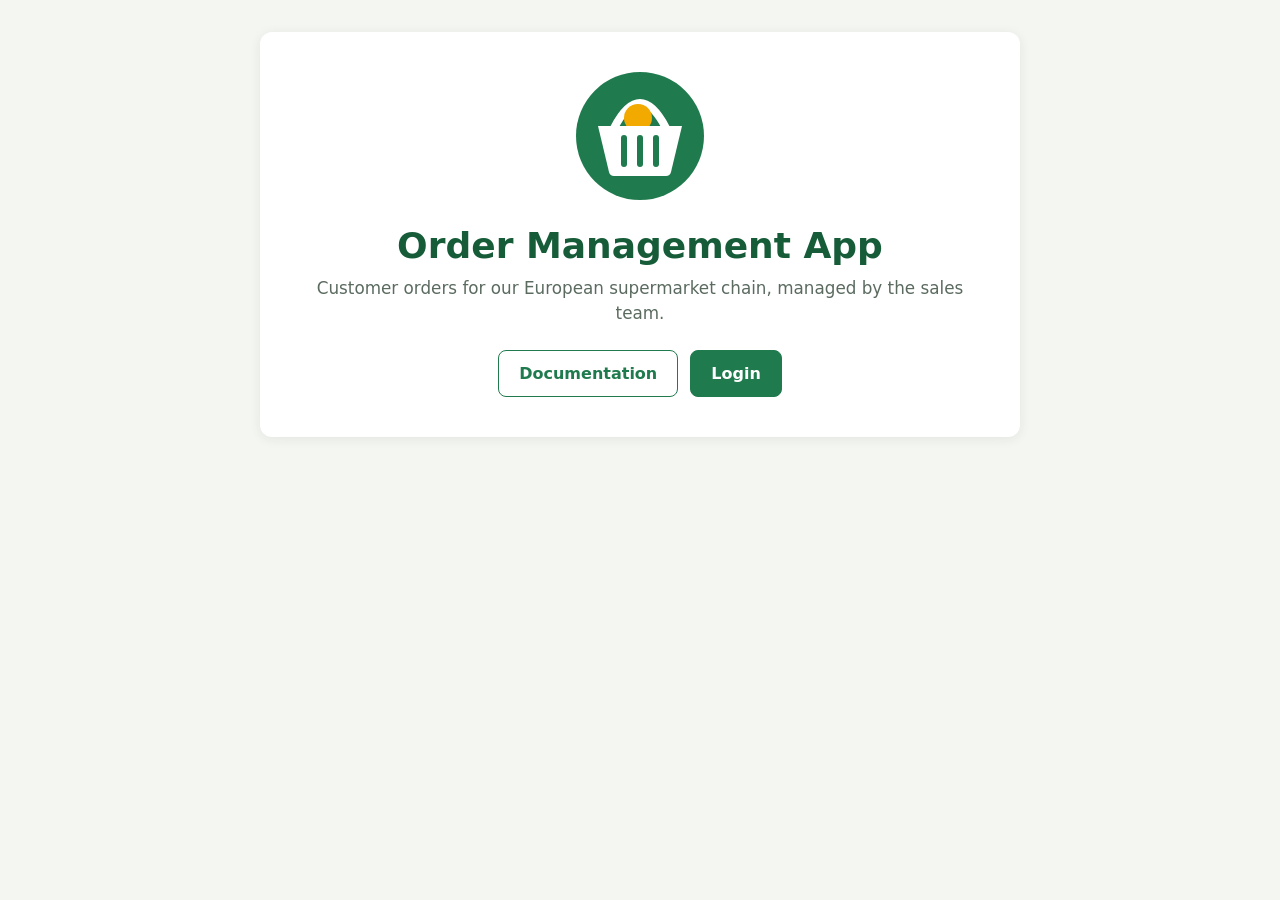
<file: application/client/index.html>
<!DOCTYPE html>
<html lang="en">
<head>
    <meta charset="UTF-8">
    <meta name="viewport" content="width=device-width, initial-scale=1.0">
    <title>Home – Order Management App</title>
    <link rel="stylesheet" href="css/styles.css">
    <script src="js/common.js" defer></script>
</head>
<body>
    <main class="page">
        <section class="card card--medium home">
            <svg class="logo" viewBox="0 0 64 64" role="img" aria-labelledby="logoTitle">
                <title id="logoTitle">Order Management App logo</title>
                <circle class="logo-background" cx="32" cy="32" r="32"/>
                <path class="logo-handle" d="M19 28 Q32 3 45 28"/>
                <circle class="logo-dot" cx="31" cy="23" r="7"/>
                <path class="logo-basket" d="M11 27 H53 L47.5 50 Q47 52 45 52 H19 Q17 52 16.5 50 Z"/>
                <path class="logo-slats" d="M24 33 V46 M32 33 V46 M40 33 V46"/>
            </svg>
            <h1>Order Management App</h1>
            <p class="lead">Customer orders for our European supermarket chain, managed by the sales team.</p>
            <div class="button-bar button-bar--center">
                <button type="button" data-href="documentation.html">Documentation</button>
                <button type="button" class="primary" data-href="login.html">Login</button>
            </div>
        </section>
    </main>
</body>
</html>
</file>
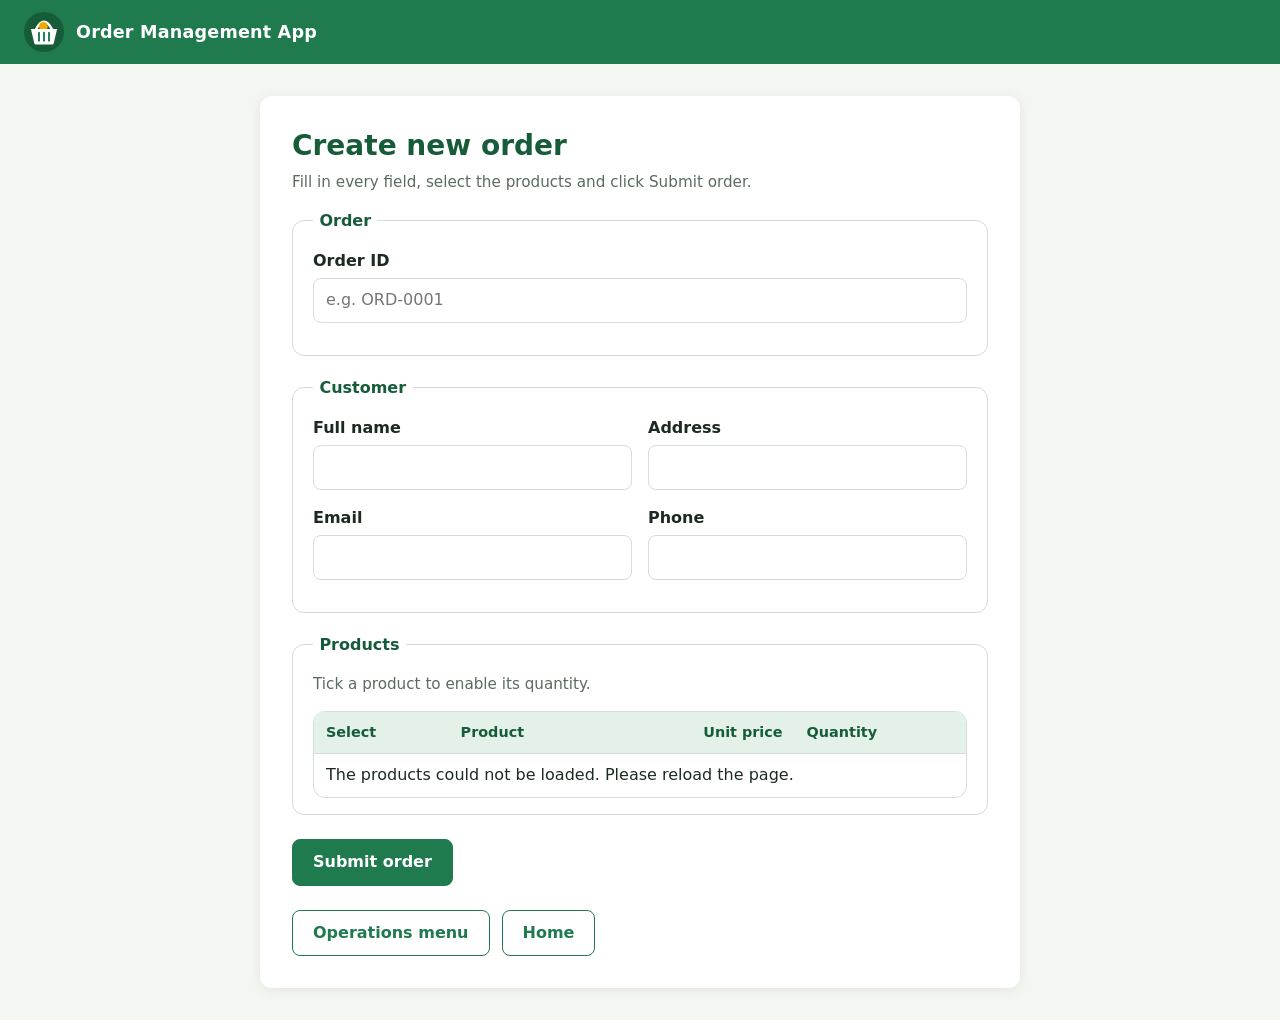
<file: application/client/createOrder.html>
<!DOCTYPE html>
<html lang="en">
<head>
    <meta charset="UTF-8">
    <meta name="viewport" content="width=device-width, initial-scale=1.0">
    <title>Create new order – Order Management App</title>
    <link rel="stylesheet" href="css/styles.css">
    <script src="js/common.js" defer></script>
    <script src="js/createOrder.js" defer></script>
</head>
<body>
    <header class="app-header">
        <svg class="logo" viewBox="0 0 64 64" aria-hidden="true">
            <circle class="logo-background" cx="32" cy="32" r="32"/>
            <path class="logo-handle" d="M19 28 Q32 3 45 28"/>
            <circle class="logo-dot" cx="31" cy="23" r="7"/>
            <path class="logo-basket" d="M11 27 H53 L47.5 50 Q47 52 45 52 H19 Q17 52 16.5 50 Z"/>
            <path class="logo-slats" d="M24 33 V46 M32 33 V46 M40 33 V46"/>
        </svg>
        <span class="app-name">Order Management App</span>
    </header>

    <main class="page">
        <section class="card card--medium">
            <h1>Create new order</h1>
            <p class="hint">Fill in every field, select the products and click Submit order.</p>

            <form id="orderForm" novalidate>
                <fieldset>
                    <legend>Order</legend>
                    <div class="form-field">
                        <label for="orderId">Order ID</label>
                        <input type="text" id="orderId" name="orderId" maxlength="20" placeholder="e.g. ORD-0001" autocomplete="off">
                    </div>
                </fieldset>

                <fieldset>
                    <legend>Customer</legend>
                    <div class="form-grid">
                        <div class="form-field">
                            <label for="fullName">Full name</label>
                            <input type="text" id="fullName" name="fullName" autocomplete="name">
                        </div>
                        <div class="form-field">
                            <label for="address">Address</label>
                            <input type="text" id="address" name="address" autocomplete="street-address">
                        </div>
                        <div class="form-field">
                            <label for="email">Email</label>
                            <input type="email" id="email" name="email" autocomplete="email">
                        </div>
                        <div class="form-field">
                            <label for="phone">Phone</label>
                            <input type="tel" id="phone" name="phone" autocomplete="tel">
                        </div>
                    </div>
                </fieldset>

                <fieldset>
                    <legend>Products</legend>
                    <p class="hint">Tick a product to enable its quantity.</p>
                    <div class="table-wrapper">
                        <table class="products-table">
                            <thead>
                                <tr>
                                    <th scope="col">Select</th>
                                    <th scope="col">Product</th>
                                    <th scope="col" class="amount">Unit price</th>
                                    <th scope="col">Quantity</th>
                                </tr>
                            </thead>
                            <tbody id="productList">
                                <tr>
                                    <td colspan="4">Loading products…</td>
                                </tr>
                            </tbody>
                        </table>
                    </div>
                </fieldset>

                <p id="orderMessage" class="message" role="alert" hidden></p>

                <div class="button-bar">
                    <button type="submit" class="primary">Submit order</button>
                </div>
            </form>

            <section id="orderResult" class="result" aria-live="polite" hidden>
                <h2>Order saved</h2>
                <p id="orderResultText"></p>
            </section>

            <div class="button-bar">
                <button type="button" data-href="operations.html">Operations menu</button>
                <button type="button" data-href="index.html">Home</button>
            </div>
        </section>
    </main>
</body>
</html>
</file>
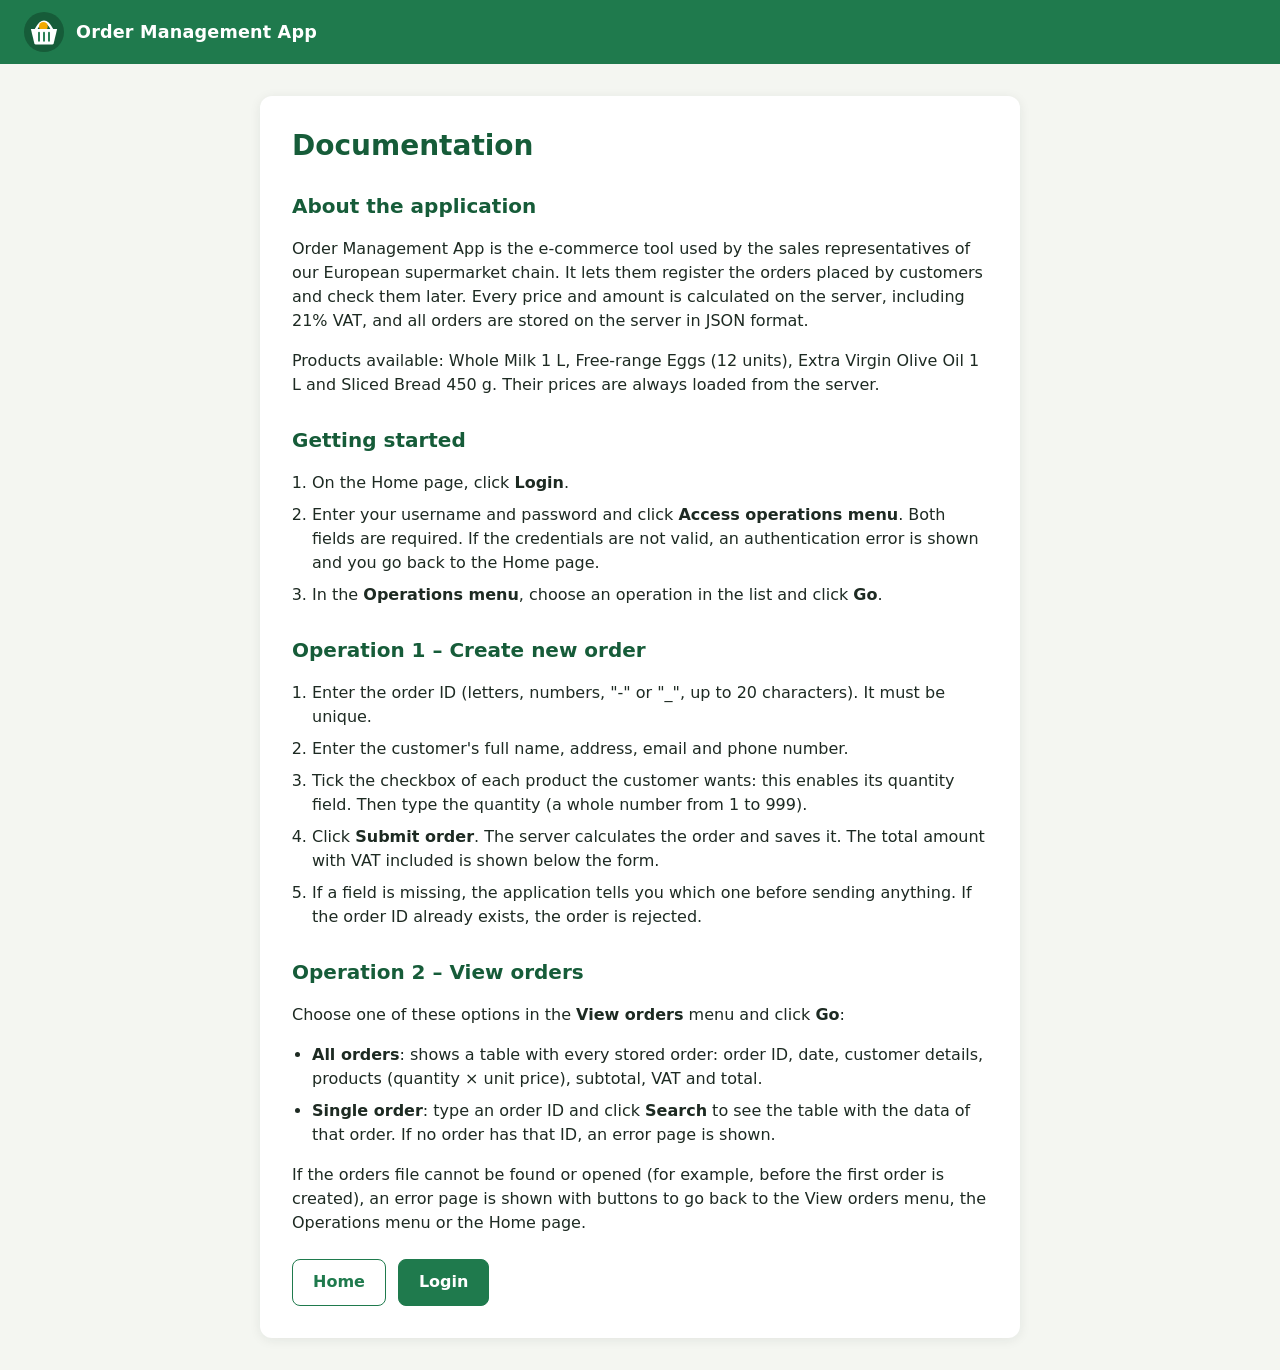
<file: application/client/documentation.html>
<!DOCTYPE html>
<html lang="en">
<head>
    <meta charset="UTF-8">
    <meta name="viewport" content="width=device-width, initial-scale=1.0">
    <title>Documentation – Order Management App</title>
    <link rel="stylesheet" href="css/styles.css">
    <script src="js/common.js" defer></script>
</head>
<body>
    <header class="app-header">
        <svg class="logo" viewBox="0 0 64 64" aria-hidden="true">
            <circle class="logo-background" cx="32" cy="32" r="32"/>
            <path class="logo-handle" d="M19 28 Q32 3 45 28"/>
            <circle class="logo-dot" cx="31" cy="23" r="7"/>
            <path class="logo-basket" d="M11 27 H53 L47.5 50 Q47 52 45 52 H19 Q17 52 16.5 50 Z"/>
            <path class="logo-slats" d="M24 33 V46 M32 33 V46 M40 33 V46"/>
        </svg>
        <span class="app-name">Order Management App</span>
    </header>

    <main class="page">
        <section class="card card--medium">
            <h1>Documentation</h1>

            <h2>About the application</h2>
            <p>
                Order Management App is the e-commerce tool used by the sales representatives of our
                European supermarket chain. It lets them register the orders placed by customers and
                check them later. Every price and amount is calculated on the server, including
                21% VAT, and all orders are stored on the server in JSON format.
            </p>
            <p>
                Products available: Whole Milk 1 L, Free-range Eggs (12 units), Extra Virgin Olive Oil 1 L
                and Sliced Bread 450 g. Their prices are always loaded from the server.
            </p>

            <h2>Getting started</h2>
            <ol class="doc-list">
                <li>On the Home page, click <strong>Login</strong>.</li>
                <li>Enter your username and password and click <strong>Access operations menu</strong>.
                    Both fields are required. If the credentials are not valid, an authentication
                    error is shown and you go back to the Home page.</li>
                <li>In the <strong>Operations menu</strong>, choose an operation in the list and click
                    <strong>Go</strong>.</li>
            </ol>

            <h2>Operation 1 – Create new order</h2>
            <ol class="doc-list">
                <li>Enter the order ID (letters, numbers, "-" or "_", up to 20 characters). It must be unique.</li>
                <li>Enter the customer's full name, address, email and phone number.</li>
                <li>Tick the checkbox of each product the customer wants: this enables its quantity field.
                    Then type the quantity (a whole number from 1 to 999).</li>
                <li>Click <strong>Submit order</strong>. The server calculates the order and saves it.
                    The total amount with VAT included is shown below the form.</li>
                <li>If a field is missing, the application tells you which one before sending anything.
                    If the order ID already exists, the order is rejected.</li>
            </ol>

            <h2>Operation 2 – View orders</h2>
            <p>Choose one of these options in the <strong>View orders</strong> menu and click <strong>Go</strong>:</p>
            <ul class="doc-list">
                <li><strong>All orders</strong>: shows a table with every stored order: order ID, date,
                    customer details, products (quantity × unit price), subtotal, VAT and total.</li>
                <li><strong>Single order</strong>: type an order ID and click <strong>Search</strong> to see
                    the table with the data of that order. If no order has that ID, an error page is shown.</li>
            </ul>
            <p>
                If the orders file cannot be found or opened (for example, before the first order is
                created), an error page is shown with buttons to go back to the View orders menu,
                the Operations menu or the Home page.
            </p>

            <div class="button-bar">
                <button type="button" data-href="index.html">Home</button>
                <button type="button" class="primary" data-href="login.html">Login</button>
            </div>
        </section>
    </main>
</body>
</html>
</file>
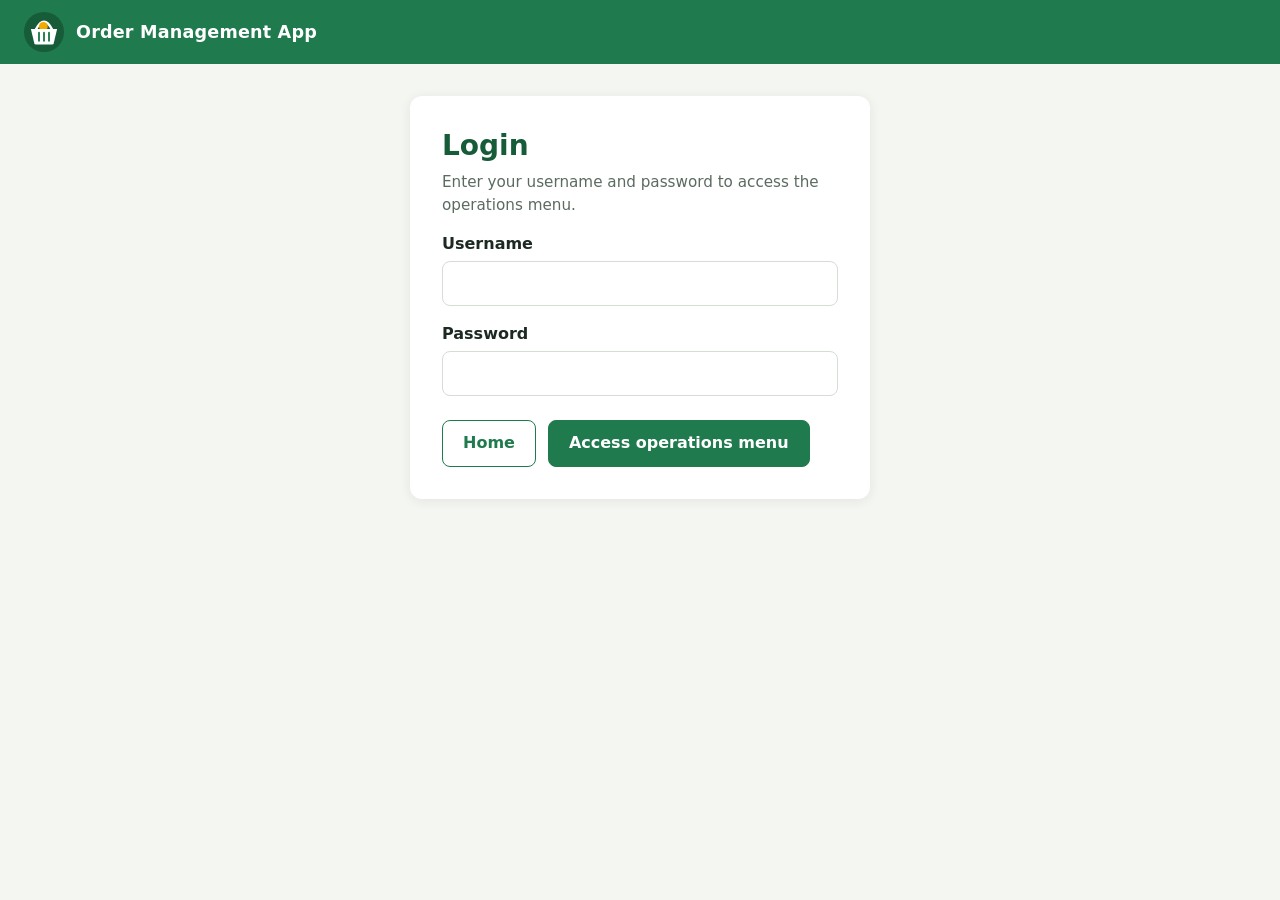
<file: application/client/login.html>
<!DOCTYPE html>
<html lang="en">
<head>
    <meta charset="UTF-8">
    <meta name="viewport" content="width=device-width, initial-scale=1.0">
    <title>Login – Order Management App</title>
    <link rel="stylesheet" href="css/styles.css">
    <script src="js/common.js" defer></script>
    <script src="js/login.js" defer></script>
</head>
<body>
    <header class="app-header">
        <svg class="logo" viewBox="0 0 64 64" aria-hidden="true">
            <circle class="logo-background" cx="32" cy="32" r="32"/>
            <path class="logo-handle" d="M19 28 Q32 3 45 28"/>
            <circle class="logo-dot" cx="31" cy="23" r="7"/>
            <path class="logo-basket" d="M11 27 H53 L47.5 50 Q47 52 45 52 H19 Q17 52 16.5 50 Z"/>
            <path class="logo-slats" d="M24 33 V46 M32 33 V46 M40 33 V46"/>
        </svg>
        <span class="app-name">Order Management App</span>
    </header>

    <main class="page">
        <section class="card card--narrow">
            <h1>Login</h1>
            <p class="hint">Enter your username and password to access the operations menu.</p>

            <form id="loginForm" novalidate>
                <div class="form-field">
                    <label for="username">Username</label>
                    <input type="text" id="username" name="username" autocomplete="username">
                </div>
                <div class="form-field">
                    <label for="password">Password</label>
                    <input type="password" id="password" name="password" autocomplete="current-password">
                </div>

                <p id="loginMessage" class="message" role="alert" hidden></p>

                <div class="button-bar">
                    <button type="button" data-href="index.html">Home</button>
                    <button type="submit" class="primary">Access operations menu</button>
                </div>
            </form>
        </section>
    </main>
</body>
</html>
</file>
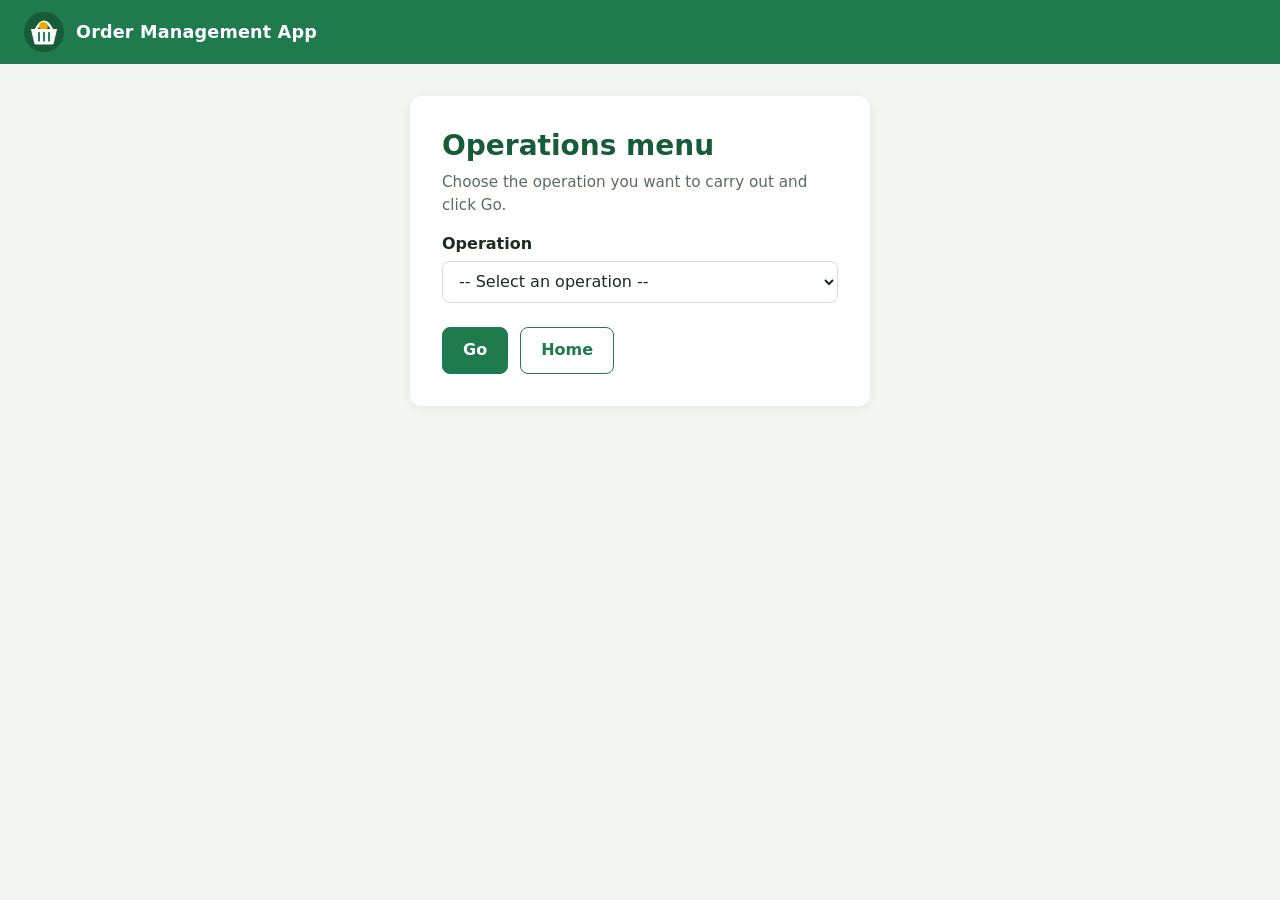
<file: application/client/operations.html>
<!DOCTYPE html>
<html lang="en">
<head>
    <meta charset="UTF-8">
    <meta name="viewport" content="width=device-width, initial-scale=1.0">
    <title>Operations menu – Order Management App</title>
    <link rel="stylesheet" href="css/styles.css">
    <script src="js/common.js" defer></script>
    <script src="js/menu.js" defer></script>
</head>
<body>
    <header class="app-header">
        <svg class="logo" viewBox="0 0 64 64" aria-hidden="true">
            <circle class="logo-background" cx="32" cy="32" r="32"/>
            <path class="logo-handle" d="M19 28 Q32 3 45 28"/>
            <circle class="logo-dot" cx="31" cy="23" r="7"/>
            <path class="logo-basket" d="M11 27 H53 L47.5 50 Q47 52 45 52 H19 Q17 52 16.5 50 Z"/>
            <path class="logo-slats" d="M24 33 V46 M32 33 V46 M40 33 V46"/>
        </svg>
        <span class="app-name">Order Management App</span>
    </header>

    <main class="page">
        <section class="card card--narrow">
            <h1>Operations menu</h1>
            <p class="hint">Choose the operation you want to carry out and click Go.</p>

            <form id="menuForm" novalidate>
                <div class="form-field">
                    <label for="operation">Operation</label>
                    <select id="operation" name="operation">
                        <option value="">-- Select an operation --</option>
                        <option value="createOrder.html">Create new order</option>
                        <option value="viewOrders.html">View orders</option>
                    </select>
                </div>

                <p id="menuMessage" class="message" role="alert" hidden></p>

                <div class="button-bar">
                    <button type="submit" class="primary">Go</button>
                    <button type="button" data-href="index.html">Home</button>
                </div>
            </form>
        </section>
    </main>
</body>
</html>
</file>
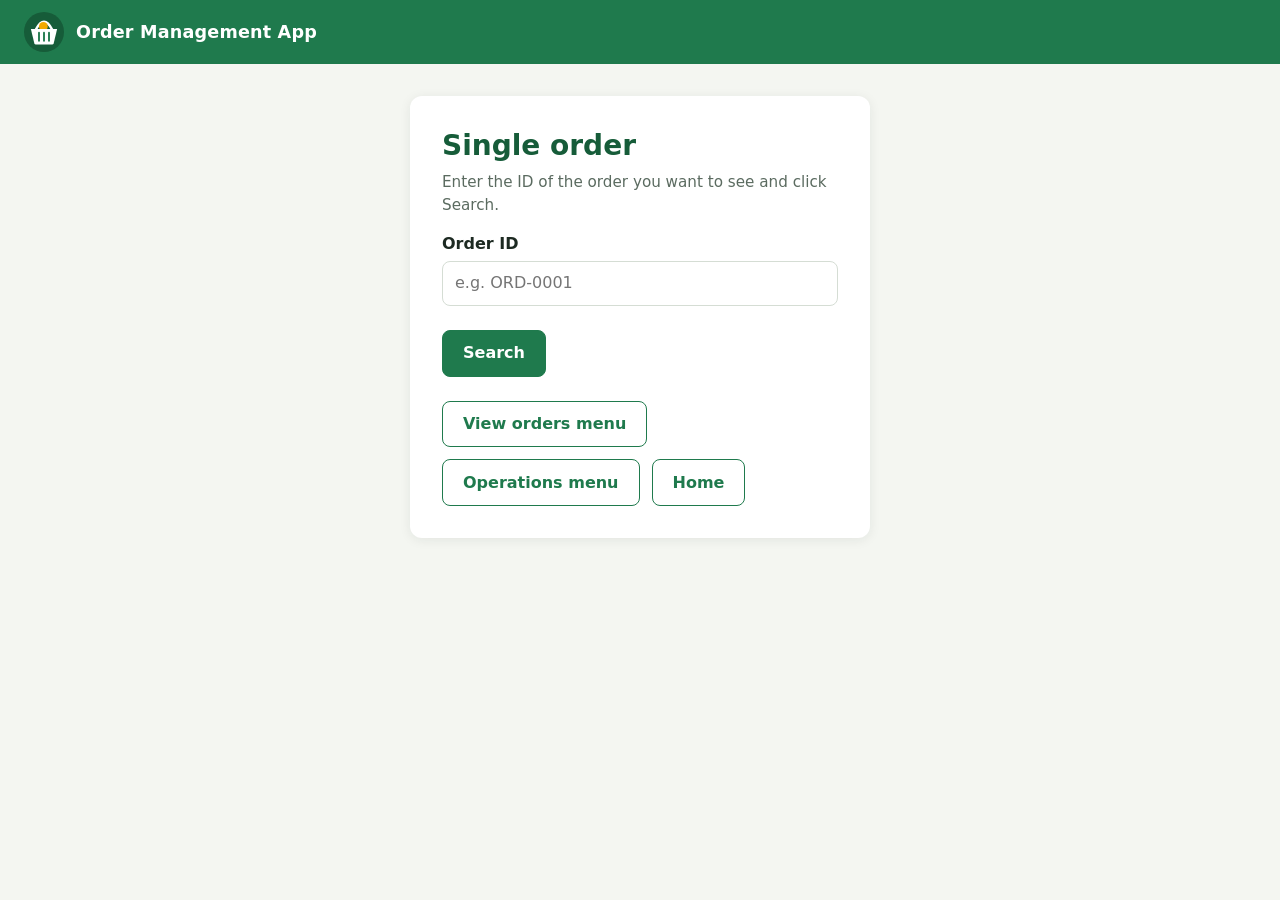
<file: application/client/singleOrder.html>
<!DOCTYPE html>
<html lang="en">
<head>
    <meta charset="UTF-8">
    <meta name="viewport" content="width=device-width, initial-scale=1.0">
    <title>Single order – Order Management App</title>
    <link rel="stylesheet" href="css/styles.css">
    <script src="js/common.js" defer></script>
    <script src="js/singleOrder.js" defer></script>
</head>
<body>
    <header class="app-header">
        <svg class="logo" viewBox="0 0 64 64" aria-hidden="true">
            <circle class="logo-background" cx="32" cy="32" r="32"/>
            <path class="logo-handle" d="M19 28 Q32 3 45 28"/>
            <circle class="logo-dot" cx="31" cy="23" r="7"/>
            <path class="logo-basket" d="M11 27 H53 L47.5 50 Q47 52 45 52 H19 Q17 52 16.5 50 Z"/>
            <path class="logo-slats" d="M24 33 V46 M32 33 V46 M40 33 V46"/>
        </svg>
        <span class="app-name">Order Management App</span>
    </header>

    <main class="page">
        <section class="card card--narrow">
            <h1>Single order</h1>
            <p class="hint">Enter the ID of the order you want to see and click Search.</p>

            <!-- GET: the order ID travels in the URL (?orderId=...) to getOrder.php -->
            <form id="singleOrderForm" action="../server/getOrder.php" method="get" novalidate>
                <div class="form-field">
                    <label for="orderId">Order ID</label>
                    <input type="text" id="orderId" name="orderId" maxlength="20" placeholder="e.g. ORD-0001" autocomplete="off">
                </div>

                <p id="searchMessage" class="message" role="alert" hidden></p>

                <div class="button-bar">
                    <button type="submit" class="primary">Search</button>
                </div>
            </form>

            <div class="button-bar">
                <button type="button" data-href="viewOrders.html">View orders menu</button>
                <button type="button" data-href="operations.html">Operations menu</button>
                <button type="button" data-href="index.html">Home</button>
            </div>
        </section>
    </main>
</body>
</html>
</file>
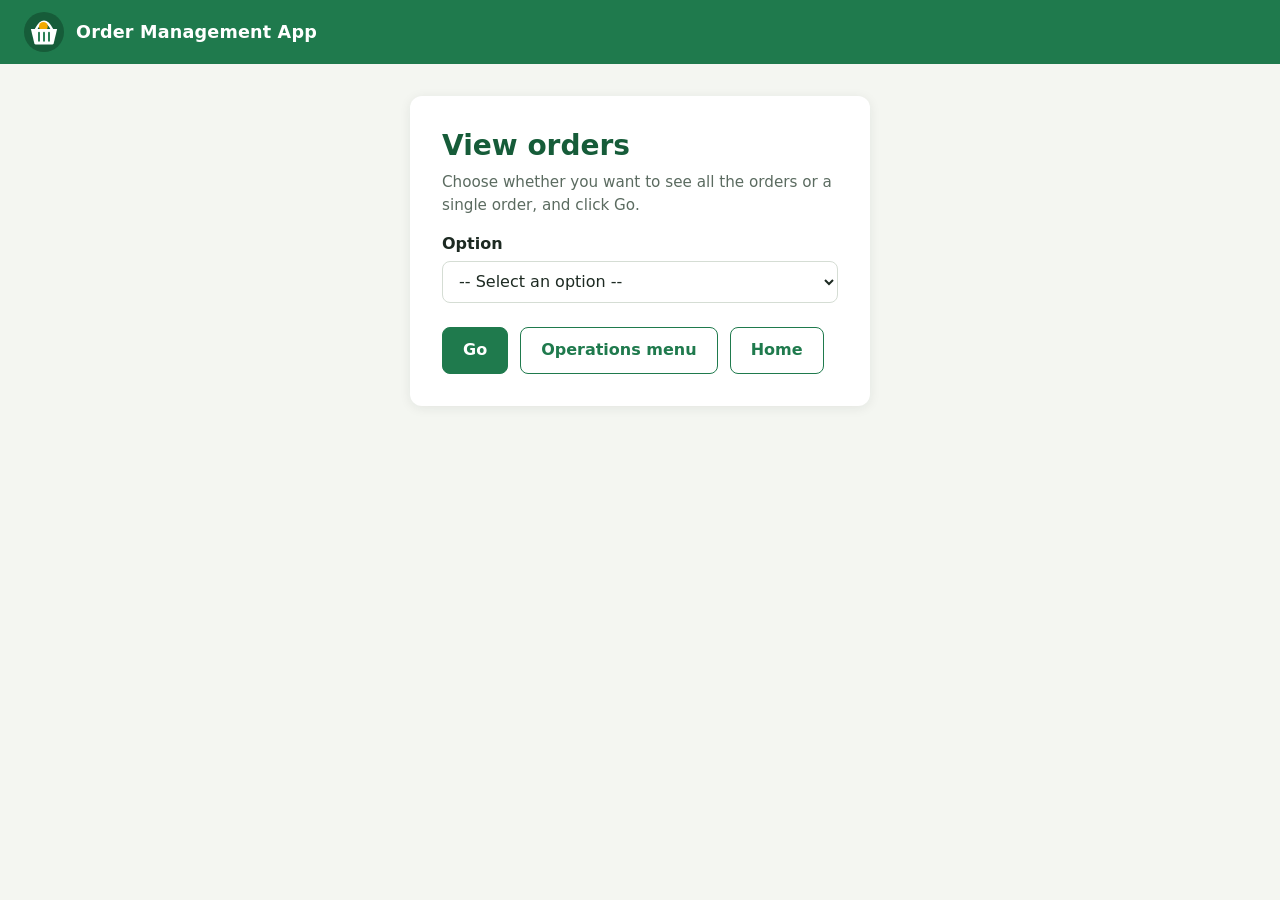
<file: application/client/viewOrders.html>
<!DOCTYPE html>
<html lang="en">
<head>
    <meta charset="UTF-8">
    <meta name="viewport" content="width=device-width, initial-scale=1.0">
    <title>View orders – Order Management App</title>
    <link rel="stylesheet" href="css/styles.css">
    <script src="js/common.js" defer></script>
    <script src="js/menu.js" defer></script>
</head>
<body>
    <header class="app-header">
        <svg class="logo" viewBox="0 0 64 64" aria-hidden="true">
            <circle class="logo-background" cx="32" cy="32" r="32"/>
            <path class="logo-handle" d="M19 28 Q32 3 45 28"/>
            <circle class="logo-dot" cx="31" cy="23" r="7"/>
            <path class="logo-basket" d="M11 27 H53 L47.5 50 Q47 52 45 52 H19 Q17 52 16.5 50 Z"/>
            <path class="logo-slats" d="M24 33 V46 M32 33 V46 M40 33 V46"/>
        </svg>
        <span class="app-name">Order Management App</span>
    </header>

    <main class="page">
        <section class="card card--narrow">
            <h1>View orders</h1>
            <p class="hint">Choose whether you want to see all the orders or a single order, and click Go.</p>

            <form id="menuForm" novalidate>
                <div class="form-field">
                    <label for="operation">Option</label>
                    <select id="operation" name="operation">
                        <option value="">-- Select an option --</option>
                        <option value="../server/allOrders.php">All orders</option>
                        <option value="singleOrder.html">Single order</option>
                    </select>
                </div>

                <p id="menuMessage" class="message" role="alert" hidden></p>

                <div class="button-bar">
                    <button type="submit" class="primary">Go</button>
                    <button type="button" data-href="operations.html">Operations menu</button>
                    <button type="button" data-href="index.html">Home</button>
                </div>
            </form>
        </section>
    </main>
</body>
</html>
</file>
<file: application/client/css/styles.css>
/* ==========================================================================
   Order Management App - common stylesheet
   Linked from every client page and from the HTML pages generated by PHP
   (all orders, single order and 404 error pages).
   ========================================================================== */

:root {
    --color-primary: #1f7a4d;
    --color-primary-dark: #165c39;
    --color-primary-light: #e3f1e8;
    --color-accent: #f2a900;
    --color-background: #f4f6f1;
    --color-surface: #ffffff;
    --color-text: #1d2a22;
    --color-muted: #5b6b60;
    --color-border: #d5ddd4;
    --color-error: #b3261e;
    --color-error-light: #fdecea;
    --color-success-light: #e6f4ea;
    --radius: 12px;
    --shadow: 0 2px 12px rgba(29, 42, 34, 0.08);
    --font: system-ui, -apple-system, "Segoe UI", Roboto, Helvetica, Arial, sans-serif;
}

*,
*::before,
*::after {
    box-sizing: border-box;
}

[hidden] {
    display: none !important;
}

body {
    margin: 0;
    font-family: var(--font);
    font-size: 16px;
    line-height: 1.5;
    color: var(--color-text);
    background: var(--color-background);
}

/* ---------- Header and logo ---------- */

.app-header {
    display: flex;
    align-items: center;
    gap: 0.75rem;
    padding: 0.75rem 1.5rem;
    background: var(--color-primary);
    color: #ffffff;
}

.app-header .logo {
    width: 40px;
    height: 40px;
}

.app-header .logo-background {
    fill: var(--color-primary-dark);
}

.app-name {
    font-weight: 700;
    font-size: 1.1rem;
    letter-spacing: 0.01em;
}

.logo {
    width: 128px;
    height: 128px;
}

.logo-background {
    fill: var(--color-primary);
}

.logo-basket {
    fill: #ffffff;
}

.logo-handle {
    fill: none;
    stroke: #ffffff;
    stroke-width: 4;
    stroke-linecap: round;
}

.logo-slats {
    fill: none;
    stroke: var(--color-primary);
    stroke-width: 3;
    stroke-linecap: round;
}

.logo-dot {
    fill: var(--color-accent);
}

/* ---------- Layout ---------- */

.page {
    max-width: 1080px;
    margin: 2rem auto;
    padding: 0 1rem;
}

.page--wide {
    max-width: 1320px;
}

.card {
    background: var(--color-surface);
    border-radius: var(--radius);
    box-shadow: var(--shadow);
    padding: 2rem;
}

.card--narrow {
    max-width: 460px;
    margin: 0 auto;
}

.card--medium {
    max-width: 760px;
    margin: 0 auto;
}

.home {
    text-align: center;
    padding-top: 2.5rem;
    padding-bottom: 2.5rem;
}

h1 {
    margin: 0 0 0.5rem;
    font-size: 1.75rem;
    line-height: 1.25;
    color: var(--color-primary-dark);
}

.home h1 {
    margin-top: 1rem;
    font-size: 2.25rem;
}

h2 {
    margin: 1.75rem 0 0.5rem;
    font-size: 1.25rem;
    color: var(--color-primary-dark);
}

.lead {
    margin-top: 0;
    color: var(--color-muted);
    font-size: 1.05rem;
}

.hint {
    margin-top: 0;
    color: var(--color-muted);
    font-size: 0.95rem;
}

/* ---------- Buttons ---------- */

button {
    font: inherit;
    font-weight: 600;
    padding: 0.65rem 1.25rem;
    border: 1px solid var(--color-primary);
    border-radius: 8px;
    background: var(--color-surface);
    color: var(--color-primary);
    cursor: pointer;
    transition: background-color 0.15s ease;
}

button:hover {
    background: var(--color-primary-light);
}

button.primary {
    background: var(--color-primary);
    color: #ffffff;
}

button.primary:hover {
    background: var(--color-primary-dark);
}

button:disabled {
    opacity: 0.6;
    cursor: not-allowed;
}

button:focus-visible,
input:focus-visible,
select:focus-visible {
    outline: 3px solid #8cc7a5;
    outline-offset: 2px;
}

.button-bar {
    display: flex;
    flex-wrap: wrap;
    gap: 0.75rem;
    margin-top: 1.5rem;
}

.button-bar--center {
    justify-content: center;
}

.button-bar form {
    margin: 0;
}

/* ---------- Forms ---------- */

.form-field {
    display: flex;
    flex-direction: column;
    gap: 0.3rem;
    margin-bottom: 1rem;
}

.form-grid {
    display: grid;
    grid-template-columns: repeat(auto-fit, minmax(240px, 1fr));
    gap: 0 1rem;
}

label {
    font-weight: 600;
}

input[type="text"],
input[type="email"],
input[type="tel"],
input[type="password"],
input[type="number"],
select {
    width: 100%;
    font: inherit;
    padding: 0.6rem 0.75rem;
    border: 1px solid var(--color-border);
    border-radius: 8px;
    background: var(--color-surface);
    color: var(--color-text);
}

input:disabled {
    background: #eef1ec;
    color: var(--color-muted);
}

.input--invalid {
    border-color: var(--color-error) !important;
    background: var(--color-error-light) !important;
}

fieldset {
    margin: 0 0 1.25rem;
    padding: 1rem 1.25rem;
    border: 1px solid var(--color-border);
    border-radius: var(--radius);
}

legend {
    padding: 0 0.4rem;
    font-weight: 700;
    color: var(--color-primary-dark);
}

/* ---------- Messages and results ---------- */

.message {
    margin: 1rem 0;
    padding: 0.75rem 1rem;
    border-radius: 8px;
    white-space: pre-line;
}

.message--error {
    background: var(--color-error-light);
    border: 1px solid #f3b8b3;
    color: var(--color-error);
}

.message--info {
    background: var(--color-primary-light);
    color: var(--color-primary-dark);
}

.result {
    margin-top: 1.5rem;
    padding: 1.25rem 1.5rem;
    border: 1px solid #b7dcc4;
    border-radius: var(--radius);
    background: var(--color-success-light);
}

.result h2 {
    margin-top: 0;
}

.result-amount {
    font-size: 1.6rem;
    font-weight: 700;
    color: var(--color-primary-dark);
    white-space: nowrap;
}

.error-box {
    padding: 1rem 1.25rem;
    border-left: 6px solid var(--color-error);
    border-radius: 8px;
    background: var(--color-error-light);
}

.error-box h1 {
    color: var(--color-error);
}

/* ---------- Tables ---------- */

.table-wrapper {
    overflow-x: auto;
    border: 1px solid var(--color-border);
    border-radius: var(--radius);
    background: var(--color-surface);
}

table {
    width: 100%;
    border-collapse: collapse;
}

th,
td {
    padding: 0.6rem 0.75rem;
    border-bottom: 1px solid var(--color-border);
    text-align: left;
    vertical-align: top;
}

th {
    background: var(--color-primary-light);
    color: var(--color-primary-dark);
    font-size: 0.9rem;
    white-space: nowrap;
}

tbody tr:last-child td {
    border-bottom: none;
}

.amount {
    text-align: right;
    white-space: nowrap;
    font-variant-numeric: tabular-nums;
}

.total {
    font-weight: 700;
}

.nowrap {
    white-space: nowrap;
}

.orders-table th,
.orders-table td {
    padding: 0.55rem 0.5rem;
    font-size: 0.875rem;
}


.product-list {
    margin: 0;
    padding-left: 1rem;
    min-width: 180px;
}

.products-table input[type="checkbox"] {
    width: 1.2rem;
    height: 1.2rem;
    accent-color: var(--color-primary);
    cursor: pointer;
}

.products-table input[type="number"] {
    width: 6.5rem;
}

.summary {
    color: var(--color-muted);
}

/* ---------- Documentation ---------- */

.doc-list {
    padding-left: 1.25rem;
}

.doc-list li {
    margin-bottom: 0.5rem;
}

/* ---------- Small screens ---------- */

@media (max-width: 600px) {
    .page {
        margin: 1rem auto;
    }

    .card {
        padding: 1.25rem;
    }

    .button-bar button,
    .button-bar form {
        flex: 1 1 auto;
    }

    .button-bar form button {
        width: 100%;
    }
}
</file>
